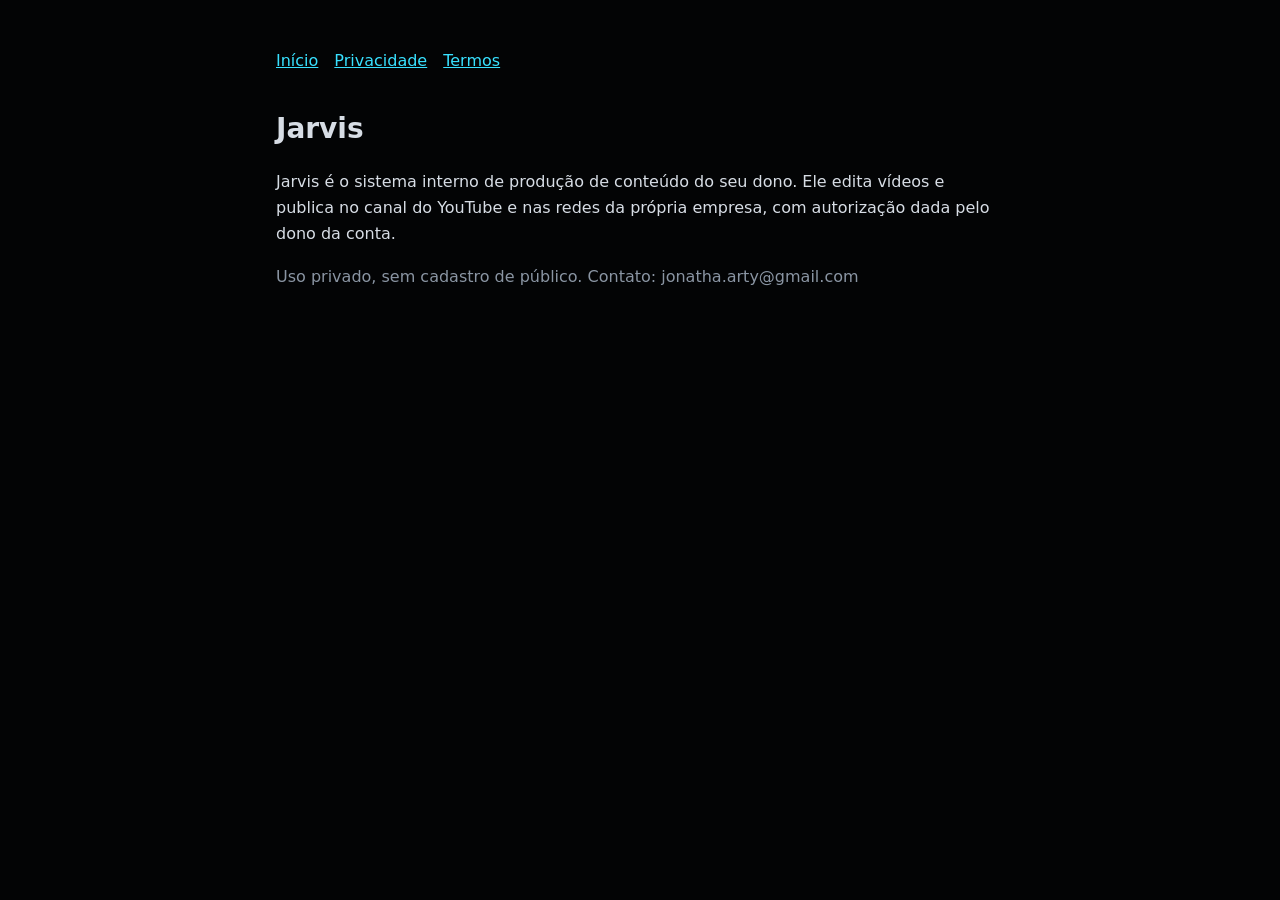
<file: index.html>
<!doctype html><html lang="pt-BR"><head><meta charset="utf-8"><meta name="viewport" content="width=device-width,initial-scale=1"><title>Jarvis</title><link rel="stylesheet" href="estilo.css"></head>
<body><main><nav><a href="index.html">Início</a><a href="privacidade.html">Privacidade</a><a href="termos.html">Termos</a></nav>
<h1>Jarvis</h1><p>Jarvis é o sistema interno de produção de conteúdo do seu dono. Ele edita vídeos e publica no canal do YouTube e nas redes da própria empresa, com autorização dada pelo dono da conta.</p>
<p class="f">Uso privado, sem cadastro de público. Contato: jonatha.arty@gmail.com</p></main></body></html>
</file>
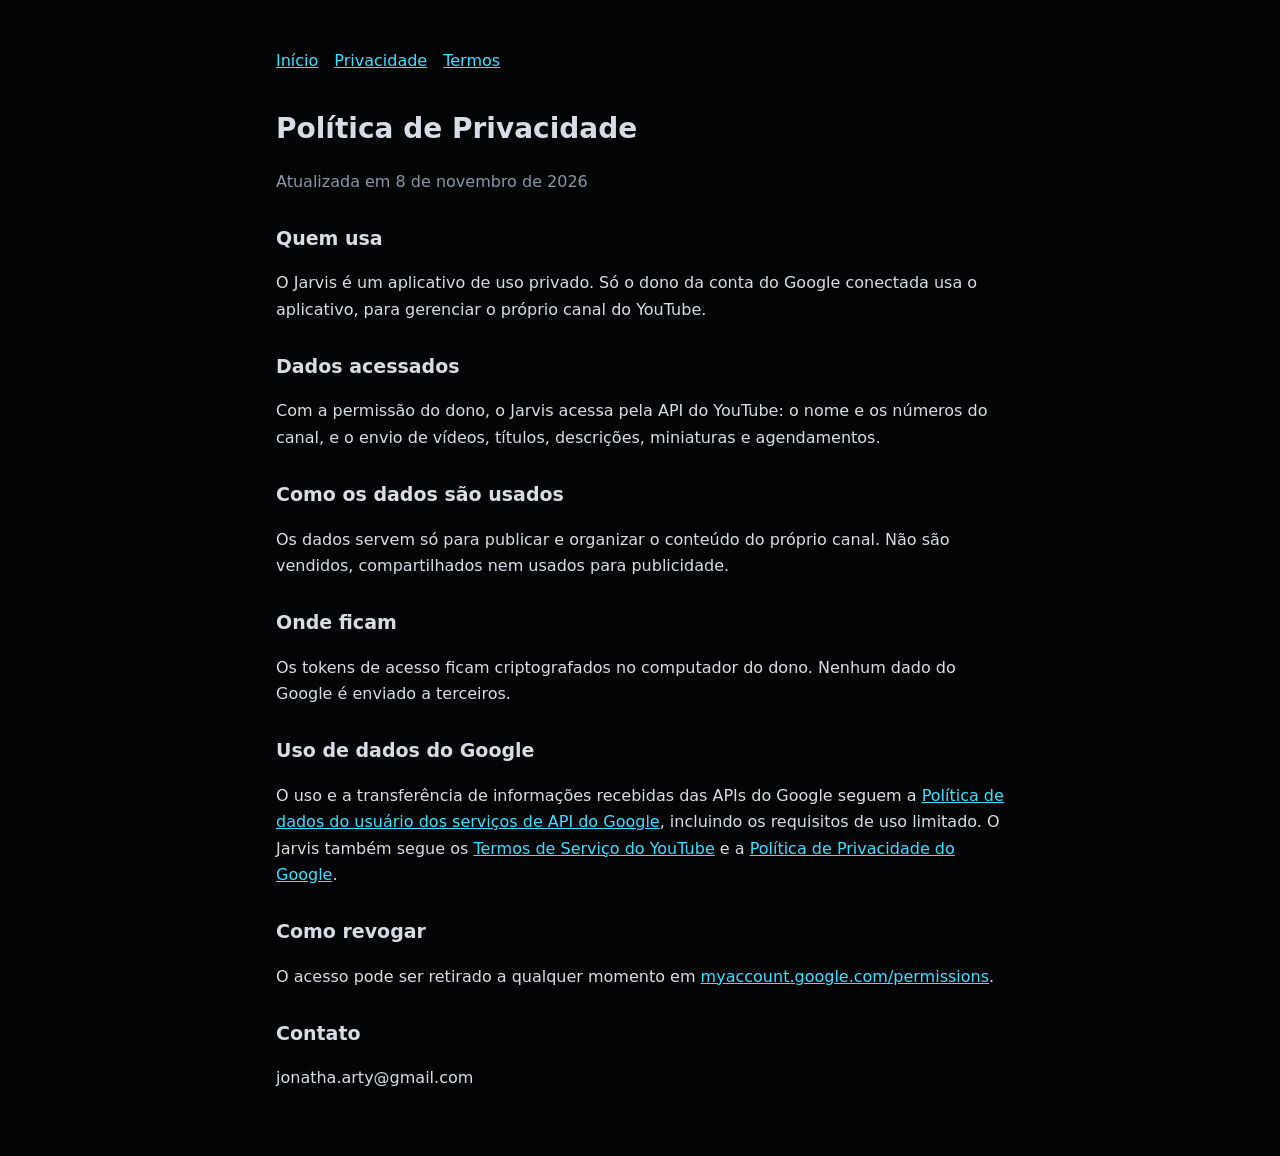
<file: privacidade.html>
<!doctype html><html lang="pt-BR"><head><meta charset="utf-8"><meta name="viewport" content="width=device-width,initial-scale=1"><title>Privacidade · Jarvis</title><link rel="stylesheet" href="estilo.css"></head>
<body><main><nav><a href="index.html">Início</a><a href="privacidade.html">Privacidade</a><a href="termos.html">Termos</a></nav>
<h1>Política de Privacidade</h1><p class="f">Atualizada em 8 de novembro de 2026</p>
<h2>Quem usa</h2><p>O Jarvis é um aplicativo de uso privado. Só o dono da conta do Google conectada usa o aplicativo, para gerenciar o próprio canal do YouTube.</p>
<h2>Dados acessados</h2><p>Com a permissão do dono, o Jarvis acessa pela API do YouTube: o nome e os números do canal, e o envio de vídeos, títulos, descrições, miniaturas e agendamentos.</p>
<h2>Como os dados são usados</h2><p>Os dados servem só para publicar e organizar o conteúdo do próprio canal. Não são vendidos, compartilhados nem usados para publicidade.</p>
<h2>Onde ficam</h2><p>Os tokens de acesso ficam criptografados no computador do dono. Nenhum dado do Google é enviado a terceiros.</p>
<h2>Uso de dados do Google</h2><p>O uso e a transferência de informações recebidas das APIs do Google seguem a <a href="https://developers.google.com/terms/api-services-user-data-policy">Política de dados do usuário dos serviços de API do Google</a>, incluindo os requisitos de uso limitado. O Jarvis também segue os <a href="https://www.youtube.com/t/terms">Termos de Serviço do YouTube</a> e a <a href="https://policies.google.com/privacy">Política de Privacidade do Google</a>.</p>
<h2>Como revogar</h2><p>O acesso pode ser retirado a qualquer momento em <a href="https://myaccount.google.com/permissions">myaccount.google.com/permissions</a>.</p>
<h2>Contato</h2><p>jonatha.arty@gmail.com</p></main></body></html>
</file>
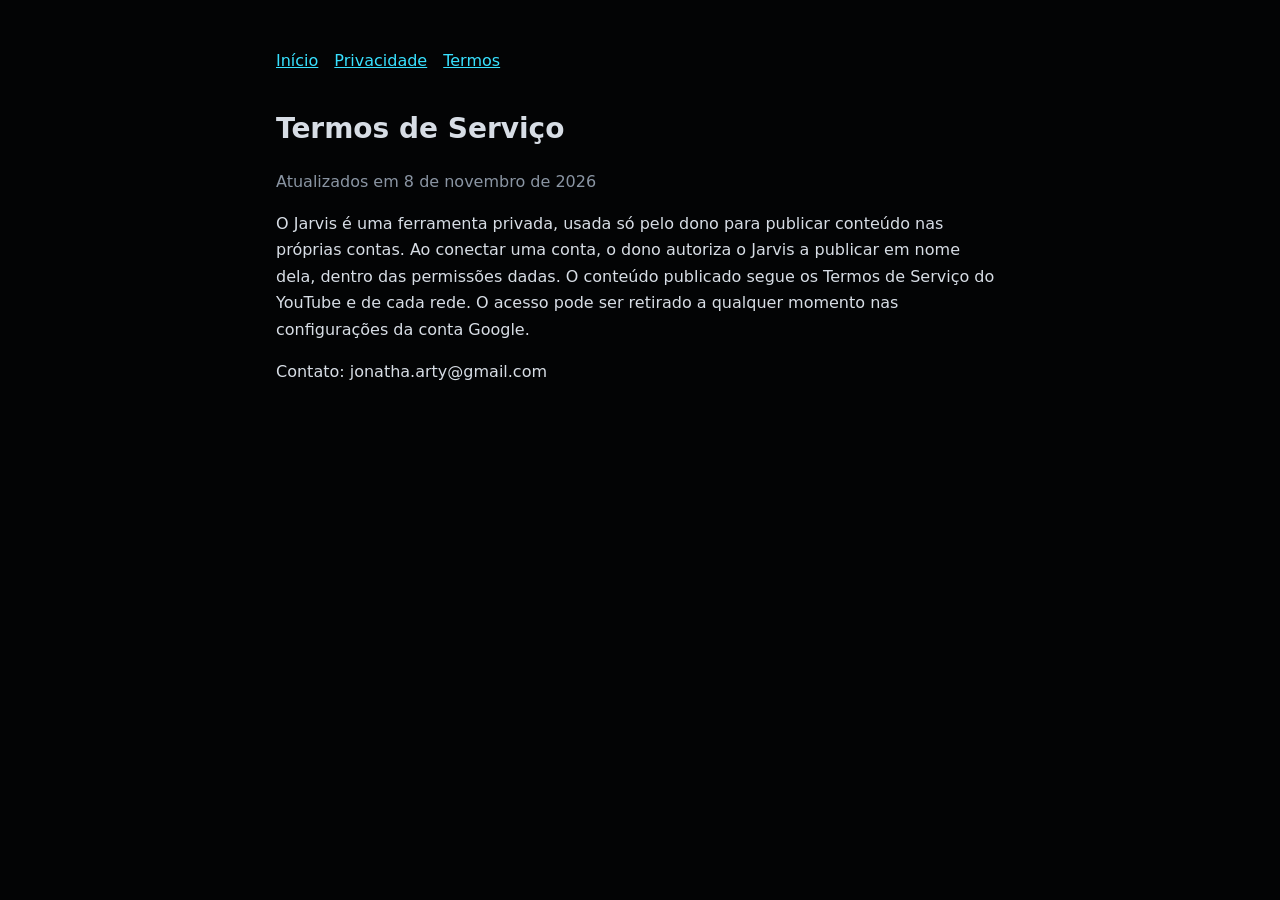
<file: termos.html>
<!doctype html><html lang="pt-BR"><head><meta charset="utf-8"><meta name="viewport" content="width=device-width,initial-scale=1"><title>Termos · Jarvis</title><link rel="stylesheet" href="estilo.css"></head>
<body><main><nav><a href="index.html">Início</a><a href="privacidade.html">Privacidade</a><a href="termos.html">Termos</a></nav>
<h1>Termos de Serviço</h1><p class="f">Atualizados em 8 de novembro de 2026</p>
<p>O Jarvis é uma ferramenta privada, usada só pelo dono para publicar conteúdo nas próprias contas. Ao conectar uma conta, o dono autoriza o Jarvis a publicar em nome dela, dentro das permissões dadas. O conteúdo publicado segue os Termos de Serviço do YouTube e de cada rede. O acesso pode ser retirado a qualquer momento nas configurações da conta Google.</p>
<p>Contato: jonatha.arty@gmail.com</p></main></body></html>
</file>
<file: estilo.css>
:root{--bg:#030405;--t:#d7dde5;--f:#8a95a3;--c:#38e1ff}
*{box-sizing:border-box}body{margin:0;background:var(--bg);color:var(--t);font:16px/1.65 system-ui,Segoe UI,sans-serif}
main{max-width:760px;margin:0 auto;padding:48px 16px}h1{font-size:28px;margin:0 0 8px}h2{font-size:19px;margin:28px 0 6px}
p,li{color:var(--t)}small,.f{color:var(--f)}a{color:var(--c)}nav{display:flex;gap:16px;margin-bottom:32px}
</file>
